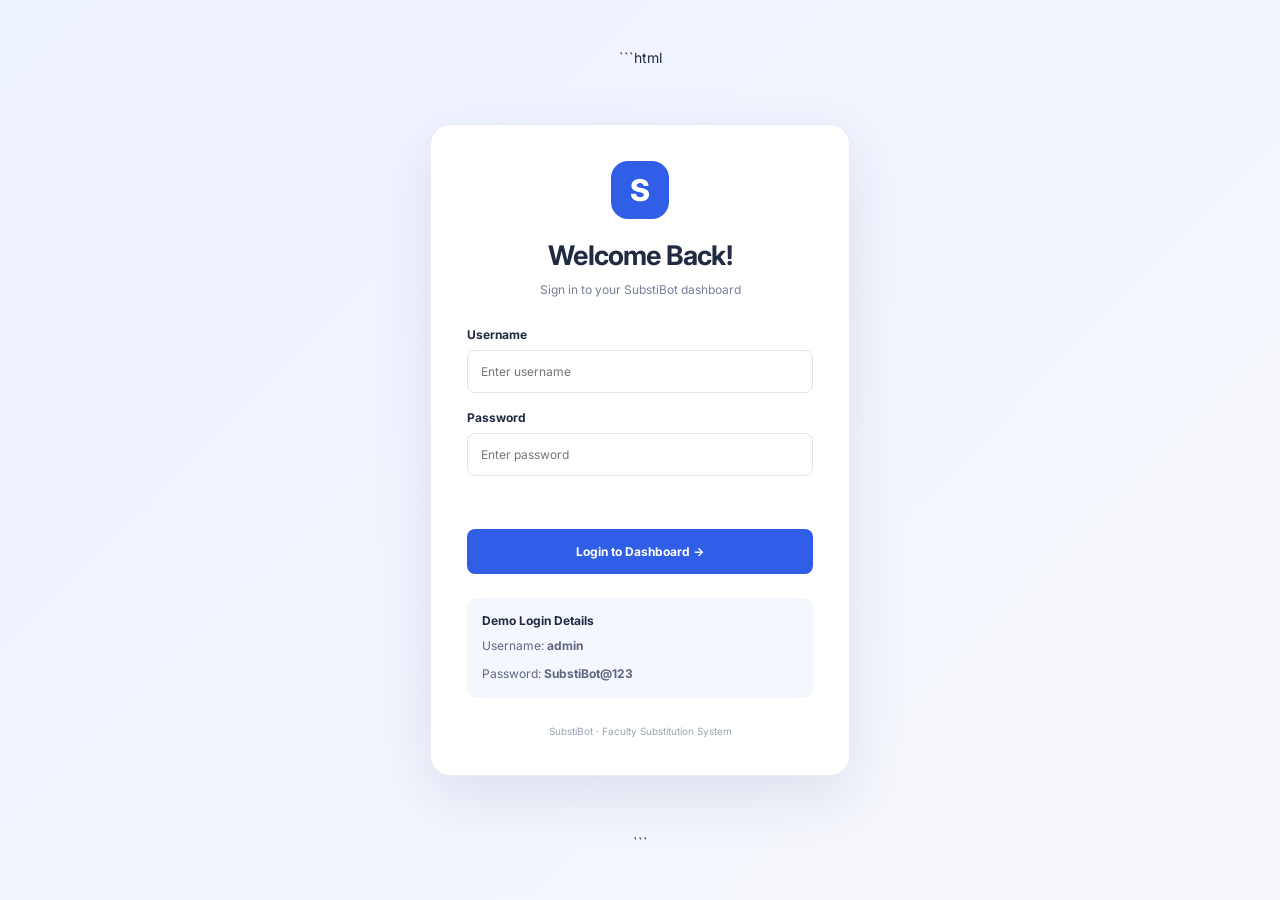
<file: index.html>
<!DOCTYPE html>
<html lang="en">
<head>
  <meta charset="UTF-8">
  <meta name="viewport" content="width=device-width, initial-scale=1.0">
  <title>SubstiBot | Dashboard</title>
  <link rel="stylesheet" href="style.css">
  <script src="script.js" defer></script>
</head>
<body>
<div class="app">
  <aside class="sidebar">
    <a class="brand" href="index.html"><span class="brand-icon">S</span><span>SubstiBot<small>SMART SUBSTITUTION</small></span></a>
    <p class="nav-label">WORKSPACE</p>
    <nav>
      <a class="nav-link active" href="index.html">▦ <span>Overview</span></a>
      <a class="nav-link" href="attendance.html">◷ <span>Faculty Attendance</span></a>
      <a class="nav-link" href="timetable.html">▦ <span>Timetable</span></a>
      <a class="nav-link" href="substitution.html">⇄ <span>Substitution</span></a>
      <a class="nav-link" href="approvals.html">✓ <span>HOD Approval</span></a>
      <a class="nav-link" href="history.html">▤ <span>History & Reports</span></a>
    </nav>
    <div class="sidebar-bottom"><div class="avatar">AD</div><div><b>Admin User</b><small>Department Admin</small></div></div>
  </aside>

  <main class="main">
    <header class="topbar">
      <div><p class="eyebrow">SMART FACULTY MANAGEMENT</p><h1>Overview Dashboard</h1><p class="muted">Monitor faculty availability and class substitutions.</p></div>
      <div class="top-actions"><span class="date" id="todayDate"></span><span class="avatar">AD</span></div>
    </header>

    <section class="welcome">
      <div><p class="eyebrow light">WELCOME TO SUBSTITOB</p><h2>Good day, Admin! 👋</h2><p>Here’s your department's faculty and substitution overview.</p></div>
      <a class="btn btn-white" href="substitution.html">+ New Substitution</a>
    </section>

    <section class="stats">
      <article class="stat-card"><div class="stat-top"><span>Total Faculty</span><span class="stat-icon blue">♙</span></div><strong>24</strong><small class="muted">Registered faculty</small></article>
      <article class="stat-card"><div class="stat-top"><span>Present Today</span><span class="stat-icon green">✓</span></div><strong id="presentTotal">20</strong><small class="positive">Faculty available today</small></article>
      <article class="stat-card"><div class="stat-top"><span>Absent / Leave</span><span class="stat-icon orange">◷</span></div><strong id="absentTotal">4</strong><small class="muted">Needs coverage review</small></article>
      <article class="stat-card"><div class="stat-top"><span>Pending Approval</span><span class="stat-icon purple">⇄</span></div><strong id="pendingTotal">3</strong><small class="muted">Awaiting HOD action</small></article>
    </section>

    <section class="content-grid">
      <article class="panel">
        <div class="panel-heading"><div><h3>Faculty Attendance</h3><p class="muted">Today's sample attendance records</p></div><a class="text-link" href="attendance.html">View all →</a></div>
        <div class="table-wrap"><table><thead><tr><th>Faculty</th><th>Department</th><th>Status</th></tr></thead><tbody>
          <tr><td><b>Dr. Priya Kumar</b><small>EMP001</small></td><td>CSE</td><td><span class="status present">Present</span></td></tr>
          <tr><td><b>Mr. Arun Raj</b><small>EMP002</small></td><td>AI & DS</td><td><span class="status absent">Absent</span></td></tr>
          <tr><td><b>Ms. Divya S</b><small>EMP003</small></td><td>CSE</td><td><span class="status present">Present</span></td></tr>
          <tr><td><b>Mr. Karthik M</b><small>EMP004</small></td><td>IT</td><td><span class="status leave">On Leave</span></td></tr>
        </tbody></table></div>
      </article>

      <article class="panel">
        <div class="panel-heading"><div><h3>Attendance Summary</h3><p class="muted">Faculty availability today</p></div></div>
        <div class="attendance-number"><strong>83%</strong><span class="status present">On track</span></div>
        <div class="progress"><span style="width:83%"></span></div>
        <div class="legend"><span><i class="dot green-bg"></i> Present <b>20</b></span><span><i class="dot orange-bg"></i> Absent <b>3</b></span><span><i class="dot purple-bg"></i> Leave <b>1</b></span></div>
        <a class="btn btn-outline full" href="attendance.html">Manage Attendance</a>
      </article>
    </section>

    <section class="panel section-gap">
      <div class="panel-heading"><div><h3>Substitution Requests</h3><p class="muted">Latest requests needing attention</p></div><a class="text-link" href="approvals.html">Manage requests →</a></div>
      <div class="table-wrap"><table><thead><tr><th>Absent Faculty</th><th>Class / Subject</th><th>Suggested Substitute</th><th>Status</th></tr></thead><tbody>
        <tr><td>Mr. Arun Raj</td><td>CSE II · Java</td><td>Dr. Priya Kumar</td><td><span class="status pending">Pending</span></td></tr>
        <tr><td>Mr. Karthik M</td><td>IT III · Networks</td><td>Ms. Divya S</td><td><span class="status approved">Approved</span></td></tr>
        <tr><td>Ms. Nisha R</td><td>AI & DS II · Python</td><td>Mr. Bala K</td><td><span class="status pending">Pending</span></td></tr>
      </tbody></table></div>
    </section>
    <footer>© 2026 SubstiBot · Frontend Demonstration Prototype</footer>
  </main>
</div>
</body>
</html>
</file>
<file: style.css>
@import url('https://fonts.googleapis.com/css2?family=Inter:wght@400;500;600;700;800&display=swap');

:root {
  --navy: #172554;
  --blue: #315ee7;
  --blue-light: #edf2ff;
  --bg: #f5f7fb;
  --white: #fff;
  --text: #202b42;
  --muted: #778198;
  --border: #e8ecf3;
  --green: #18845b;
  --orange: #c57b16;
  --purple: #7755c7;
  --red: #c94343;
}

* { box-sizing: border-box; }
body {
  margin: 0;
  background: var(--bg);
  color: var(--text);
  font-family: Inter, Arial, sans-serif;
  font-size: 14px;
}
a { text-decoration: none; color: inherit; }
button, input, select { font: inherit; }
.app { min-height: 100vh; }
.sidebar {
  position: fixed; inset: 0 auto 0 0; width: 252px;
  background: var(--white); border-right: 1px solid var(--border);
  padding: 25px 16px; display: flex; flex-direction: column; z-index: 5;
}
.brand { display: flex; align-items: center; gap: 12px; padding: 0 8px 32px; font-size: 19px; font-weight: 800; color: var(--navy); }
.brand-icon {
  width: 42px; height: 42px; border-radius: 13px; display: grid;
  place-items: center; background: var(--blue); color: white; font-size: 23px;
}
.brand small, .sidebar-bottom small, td small {
  display: block; font-size: 10px; color: var(--muted); margin-top: 5px; font-weight: 500;
}
.nav-label, .eyebrow { font-size: 10px; letter-spacing: 1.5px; font-weight: 800; color: var(--muted); }
.nav-label { padding-left: 12px; margin-bottom: 12px; }
nav { display: grid; gap: 6px; }
.nav-link {
  display: flex; align-items: center; gap: 12px; padding: 13px 14px;
  border-radius: 9px; color: #66718a; font-weight: 600; transition: .2s;
}
.nav-link:hover { background: #f4f6fb; color: var(--blue); }
.nav-link.active { background: var(--blue-light); color: var(--blue); }
.sidebar-bottom {
  margin-top: auto; border-top: 1px solid var(--border); padding: 20px 6px 0;
  display: flex; align-items: center; gap: 12px; font-size: 12px;
}
.avatar {
  width: 36px; height: 36px; border-radius: 50%; background: #e0e8ff;
  color: var(--blue); display: inline-grid; place-items: center;
  font-weight: 800; flex-shrink: 0;
}
.main { margin-left: 252px; padding: 30px 34px; max-width: 1800px; }
.topbar { display: flex; justify-content: space-between; align-items: center; gap: 20px; margin-bottom: 26px; }
h1 { font-size: 27px; letter-spacing: -.8px; margin: 8px 0; }
h2 { font-size: 25px; margin: 8px 0; }
h3 { font-size: 16px; margin: 0 0 8px; }
p { line-height: 1.6; }
.eyebrow { margin: 0; color: var(--blue); }
.muted { color: var(--muted); font-size: 12px; margin: 4px 0 0; }
.date { color: var(--muted); font-size: 12px; white-space: nowrap; }
.top-actions { display: flex; align-items: center; gap: 18px; }
.welcome {
  background: linear-gradient(115deg, #1b3478, #4269ed); color: white;
  border-radius: 16px; padding: 27px 30px; display: flex; align-items: center;
  justify-content: space-between; gap: 20px; margin-bottom: 23px;
}
.welcome p { margin: 5px 0 0; color: #e0e7ff; font-size: 12px; }
.welcome .eyebrow { color: #cdd8ff; }
.btn {
  display: inline-flex; justify-content: center; align-items: center; gap: 6px;
  padding: 11px 16px; border: 1px solid transparent; border-radius: 8px;
  cursor: pointer; font-size: 12px; font-weight: 700; transition: .2s;
}
.btn:hover { filter: brightness(.96); transform: translateY(-1px); }
.btn-primary { background: var(--blue); color: white; }
.btn-white { background: white; color: var(--navy); white-space: nowrap; }
.btn-outline { border-color: #dce3f2; background: white; color: var(--blue); }
.btn-danger { background: #fff0f0; color: var(--red); }
.btn-small { padding: 7px 9px; font-size: 11px; margin: 2px 0; }
.full { width: 100%; margin-top: 20px; }
.stats { display: grid; grid-template-columns: repeat(4, minmax(0, 1fr)); gap: 17px; }
.stat-card, .panel {
  background: white; border: 1px solid var(--border); border-radius: 13px;
  padding: 20px; min-width: 0;
}
.stat-top { display: flex; justify-content: space-between; align-items: center; gap: 8px; color: #68748b; font-size: 12px; }
.stat-card strong { display: block; font-size: 28px; margin: 18px 0 7px; letter-spacing: -.8px; }
.stat-icon { width: 36px; height: 36px; border-radius: 10px; display: grid; place-items: center; font-size: 18px; }
.blue { color: var(--blue); background: #edf2ff; }
.green { color: var(--green); background: #e6f7ef; }
.orange { color: var(--orange); background: #fff3df; }
.purple { color: var(--purple); background: #f0eaff; }
.positive { color: var(--green); font-size: 11px; }
.content-grid { display: grid; grid-template-columns: minmax(0, 1.6fr) minmax(280px, 1fr); gap: 18px; }
.section-gap { margin-top: 22px; }
.panel-heading { display: flex; align-items: center; justify-content: space-between; gap: 12px; margin-bottom: 20px; }
.text-link { color: var(--blue); font-size: 12px; font-weight: 700; white-space: nowrap; }
.table-wrap { width: 100%; overflow-x: auto; }
table { width: 100%; border-collapse: collapse; text-align: left; font-size: 12px; }
th { background: #f8f9fc; color: #778198; font-size: 10px; font-weight: 700; text-transform: uppercase; letter-spacing: .4px; }
th, td { padding: 15px 13px; border-bottom: 1px solid #edf0f5; white-space: nowrap; }
td { color: #46516a; }
td b { color: var(--text); font-size: 12px; }
tbody tr:last-child td { border-bottom: 0; }
tbody tr:hover { background: #fafbfe; }
.status { display: inline-block; padding: 6px 9px; border-radius: 20px; font-size: 10px; font-weight: 700; }
.status.present, .status.approved { color: #16805a; background: #e5f7ee; }
.status.absent, .status.rejected { color: #bd4040; background: #ffeded; }
.status.leave, .status.pending { color: #b57312; background: #fff3dd; }
.attendance-number { display: flex; justify-content: space-between; align-items: center; margin: 25px 0 14px; }
.attendance-number strong { font-size: 33px; }
.progress { height: 8px; background: #edf0f6; border-radius: 20px; overflow: hidden; flex: 1; }
.progress span { display: block; height: 100%; background: var(--blue); border-radius: 20px; }
.legend { display: grid; gap: 14px; margin-top: 24px; }
.legend span { display: flex; align-items: center; gap: 8px; color: #6c768b; font-size: 12px; }
.legend b { margin-left: auto; color: var(--text); }
.dot { width: 8px; height: 8px; border-radius: 50%; }
.green-bg { background: #25a979; }
.orange-bg { background: #efa83c; }
.purple-bg { background: #9274dc; }
.toolbar { display: flex; gap: 12px; margin-bottom: 18px; }
.field {
  width: 100%; min-width: 0; padding: 11px 12px; border: 1px solid #dfe4ed;
  border-radius: 8px; background: white; color: var(--text); outline: none; font-size: 12px;
}
.field:focus { border-color: #7794ff; box-shadow: 0 0 0 3px #eaf0ff; }
.toolbar .field { max-width: 250px; }
.form-grid { display: grid; grid-template-columns: 1fr 1fr; gap: 16px; }
.form-grid label { display: grid; gap: 8px; font-weight: 600; font-size: 12px; }
.span-2 { grid-column: span 2; }
.workflow { display: grid; gap: 23px; margin-top: 28px; }
.workflow-step { display: flex; align-items: center; gap: 12px; }
.workflow-step > span { width: 32px; height: 32px; display: grid; place-items: center; border-radius: 10px; background: var(--blue-light); color: var(--blue); font-weight: 800; }
.workflow-step small { display: block; color: var(--muted); margin-top: 5px; font-size: 11px; }
.report-row { display: flex; align-items: center; gap: 12px; margin-top: 25px; font-size: 11px; }
.report-row > span { width: 70px; }
.report-row b { width: 36px; text-align: right; }
.small-note { font-size: 11px; line-height: 1.6; margin-top: 14px; }
footer { padding: 28px 0 5px; color: #9aa3b5; text-align: center; font-size: 11px; }

@media (max-width: 1100px) {
  .sidebar { width: 215px; }
  .main { margin-left: 215px; padding: 25px 20px; }
  .stats { grid-template-columns: repeat(2, minmax(0, 1fr)); }
  .content-grid { grid-template-columns: 1fr; }
}
@media (max-width: 650px) {
  .sidebar { position: static; width: 100%; padding: 15px; }
  .brand { padding-bottom: 16px; }
  nav { grid-template-columns: 1fr 1fr; }
  .nav-link { padding: 11px 9px; font-size: 11px; gap: 7px; }
  .nav-label, .sidebar-bottom { display: none; }
  .main { margin: 0; padding: 18px 12px; }
  .topbar { align-items: flex-start; flex-direction: column; }
  h1 { font-size: 23px; }
  .welcome { align-items: flex-start; flex-direction: column; padding: 22px; }
  .stats { gap: 10px; }
  .stat-card, .panel { padding: 14px; }
  .stat-card strong { font-size: 24px; }
  .toolbar { flex-direction: column; }
  .toolbar .field { max-width: none; }
  .form-grid { grid-template-columns: 1fr; }
  .span-2 { grid-column: span 1; }
  .panel-heading { align-items: flex-start; flex-wrap: wrap; }
}

.login-page {
  min-height: 100vh;
  display: grid;
  place-items: center;
  padding: 20px;
  background: linear-gradient(135deg, #edf2ff, #f7f8fc);
}

.login-card {
  background: white;
  width: 100%;
  max-width: 420px;
  padding: 36px;
  border-radius: 20px;
  border: 1px solid #e8ecf3;
  box-shadow: 0 20px 60px rgba(23, 37, 84, 0.10);
}

.login-logo {
  width: 58px;
  height: 58px;
  margin: 0 auto 20px;
  display: grid;
  place-items: center;
  border-radius: 17px;
  background: #315ee7;
  color: white;
  font-size: 30px;
  font-weight: 800;
}

.login-card h1 {
  text-align: center;
  font-size: 27px;
  margin-bottom: 8px;
}

.login-card > .muted {
  text-align: center;
  margin-bottom: 28px;
}

.login-card form label {
  display: block;
  font-size: 12px;
  font-weight: 700;
  margin: 17px 0 8px;
}

.login-card .field {
  padding: 13px;
}

.login-button {
  width: 100%;
  margin-top: 14px;
  padding: 14px;
}

.login-error {
  color: #c94343;
  font-size: 12px;
  min-height: 15px;
}

.demo-credentials {
  background: #f5f7ff;
  padding: 15px;
  margin-top: 24px;
  border-radius: 10px;
  font-size: 12px;
}

.demo-credentials p {
  margin: 8px 0 0;
  color: #5d6880;
}

.login-footer {
  text-align: center;
  color: #9aa3b5;
  font-size: 10px;
  margin: 25px 0 0;
}

/* ===== FIX: SIDEBAR AND CONTENT OVERLAP ===== */

* {
    box-sizing: border-box;
}

html,
body {
    margin: 0;
    padding: 0;
    width: 100%;
    min-height: 100%;
    overflow-x: hidden;
}

/* Left sidebar */
.sidebar {
    position: fixed;
    top: 0;
    left: 0;
    width: 250px;
    height: 100vh;
    overflow-y: auto;
    z-index: 1000;
    background: #ffffff;
    padding: 20px;
}

/* Main page content */
.main-content {
    margin-left: 250px;
    width: calc(100% - 250px);
    min-width: 0;
    min-height: 100vh;
    padding: 28px;
    position: relative;
    z-index: 1;
}

/* Dashboard cards */
.stats-container,
.stats-grid,
.dashboard-cards {
    display: grid;
    grid-template-columns: repeat(3, minmax(0, 1fr));
    gap: 16px;
    width: 100%;
}

/* Main content panels */
.panel,
.content-card,
.form-container {
    min-width: 0;
    max-width: 100%;
}

/* Forms and inputs */
form {
    max-width: 100%;
}

input,
select,
textarea {
    max-width: 100%;
    min-width: 0;
}

button {
    cursor: pointer;
}

/* Substitute recommendations */
.candidate-card {
    width: 100%;
    margin-top: 12px;
    padding: 18px;
    border: 1px solid #e2e8f0;
    border-radius: 12px;
    background: #ffffff;
}

/* Laptop / smaller screen */
@media (max-width: 900px) {
    .sidebar {
        width: 210px;
        padding: 14px;
    }

    .main-content {
        margin-left: 210px;
        width: calc(100% - 210px);
        padding: 18px;
    }

    .stats-container,
    .stats-grid,
    .dashboard-cards {
        grid-template-columns: repeat(2, minmax(0, 1fr));
    }
}

/* Mobile screen */
@media (max-width: 600px) {
    .sidebar {
        width: 100%;
        height: auto;
        position: relative;
    }

    .main-content {
        margin-left: 0;
        width: 100%;
        padding: 14px;
    }

    .stats-container,
    .stats-grid,
    .dashboard-cards {
        grid-template-columns: 1fr;
    }
}
</file>
